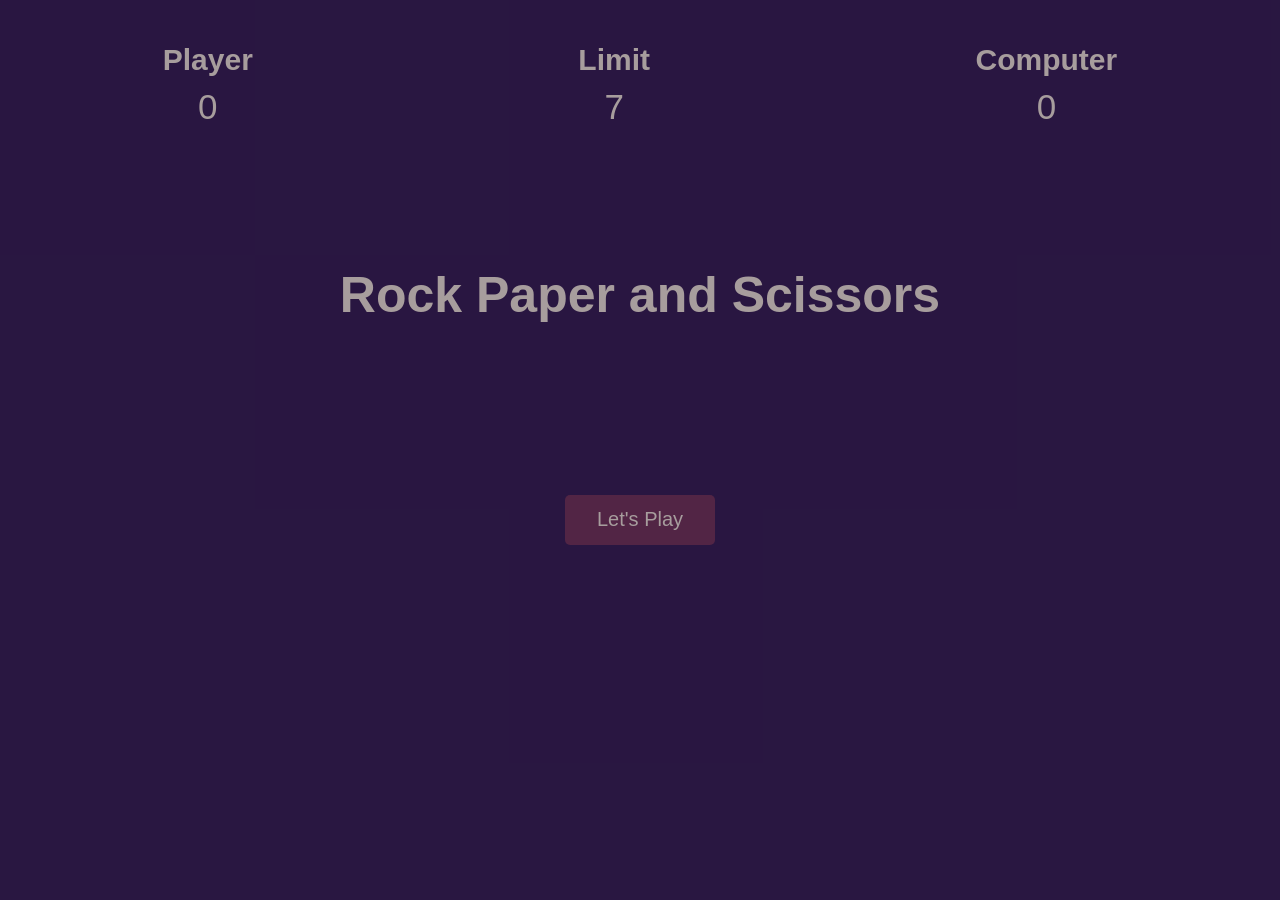
<file: index.html>
<!DOCTYPE html>
<html lang="en">
  <head>
    <meta charset="UTF-8" />
    <meta name="viewport" content="width=device-width, initial-scale = 1.0" />
    <meta http-equiv="X-UA-Compatible" content="ie=edge" />
    <link rel="stylesheet" href="./style.css" />
    <title>Rock paper and scissors</title>
  </head>
  <body>
    <section class="game">
      <div class="score">
        <div class="player-score">
          <h2>Player</h2>
          <p>0</p>
        </div>
        <div class="limit">
          <h2>Limit</h2>
          <p>7</p>
        </div>
        <div class="computer-score">
          <h2>Computer</h2>
          <p>0</p>
        </div>
      </div>

      <div class="introoutro">
        <div class="intro">
          <h1>Rock Paper and Scissors</h1>
          <button class="play-btn">Let's Play</button>
        </div>

        <div class="outro fadeOut">
          <h1>Rock Paper and Scissors</h1>
          <button class="play-btn">Let's Play</button>
        </div>
      </div>

      <div class="match fadeOut">
        <h2 class="winner">Choose an option</h2>
        <div class="hands">
          <img class="player-hand" src="./images/rock.png" alt="" />
          <img class="computer-hand" src="./images/rock.png" alt="" />
        </div>
        <div class="options">
          <button class="rock">rock</button>
          <button class="paper">paper</button>
          <button class="scissors">scissors</button>
        </div>
      </div>
      


    </section>

    <script src="app.js"></script>
  </body>
</html>
</file>
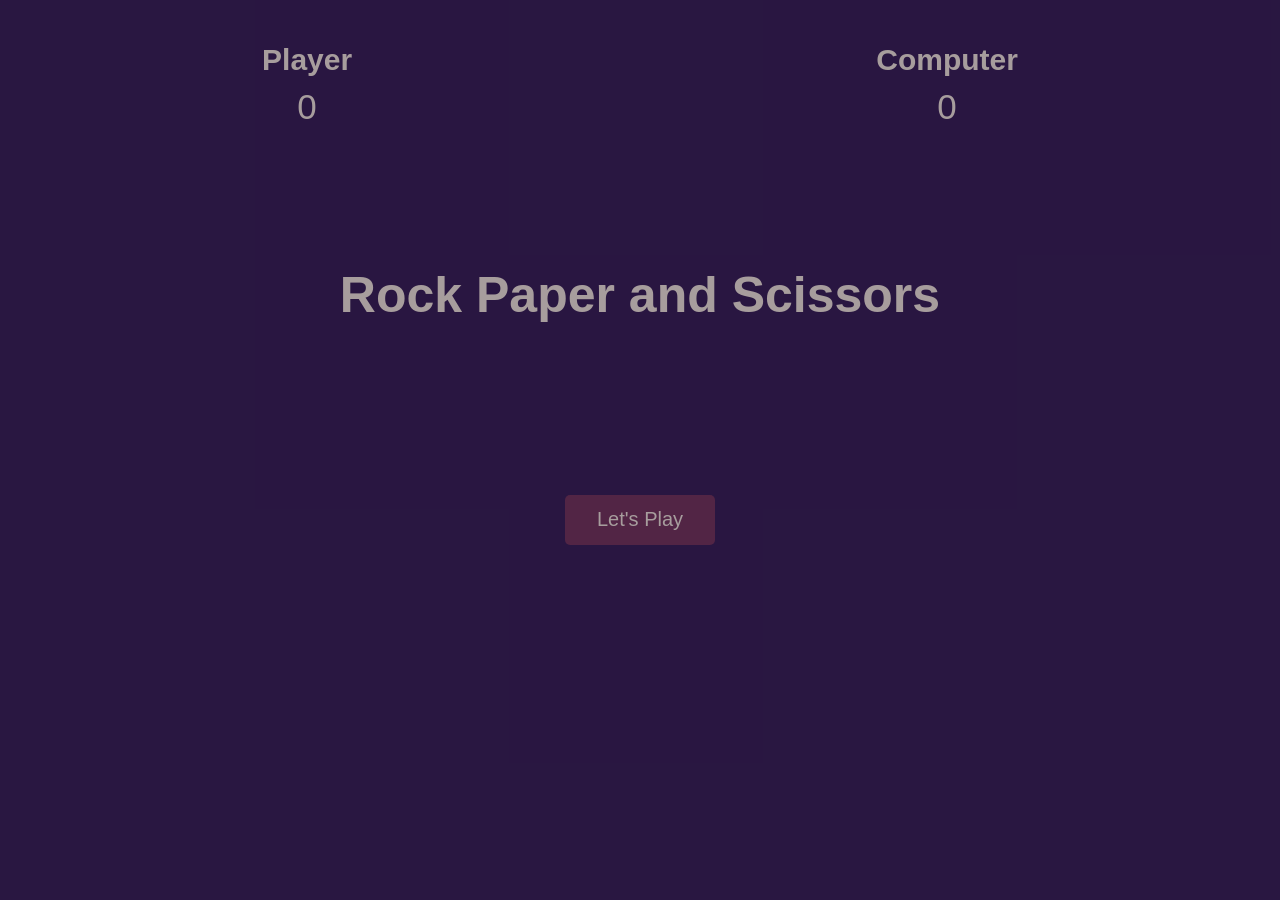
<file: COLAB_PROJECT_1.html>
<!DOCTYPE html>
<html lang="en">
  <head>
    <meta charset="UTF-8" />
    <meta name="viewport" content="width=device-width, initial-scale = 1.0" />
    <meta http-equiv="X-UA-Compatible" content="ie=edge" />
    <link rel="stylesheet" href="./style.css" />
    <title>Rock paper and scissors</title>
  </head>
  <body>
    <section class="game">
      <div class="score">
        <div class="player-score">
          <h2>Player</h2>
          <p>0</p>
        </div>

        <div class="computer-score">
          <h2>Computer</h2>
          <p>0</p>
        </div>
      </div>

      <div class="intro">
        <h1>Rock Paper and Scissors</h1>
        <button>Let's Play</button>
      </div>

      <div class="match fadeOut">
        <h2 class="winner">Choose an option</h2>
        <div class="hands">
          <img class="player-hand" src="./images/rock.png" alt="" />
          <img class="computer-hand" src="./images/rock.png" alt="" />
        </div>
        <div class="options">
          <button class="rock">rock</button>
          <button class="paepr">paper</button>
          <button class="scissors">scissors</button>
        </div>
      </div>
    </section>

    <script src="app.js"></script>
  </body>
</html>
</file>
<file: style.css>
*{
    margin: 0;
    padding: 0;
    box-sizing: border-box;
}

section{
    height: 100vh;
    background-color: rgba(22, 2, 48, 0.918);
    font-family: sans-serif;
}


.score{
    color: rgb(167, 157, 157);
    height: 20vh;
    display: flex;
    justify-content: space-around;
    align-items: center ;
}
.score h2{
    font-size: 30px;
}
.score p{
    text-align: center;
    padding: 10px;
    font-size: 35px;
}

.intro{
    color: rgb(167, 157, 157);
    height: 50vh;
    display: flex;
    flex-direction: column;
    align-items: center;
    justify-content: space-around;
    transition: opacity 0.5s ease;
}

.intro h1{
    font-size: 50px;
    
}
.intro button,
.match button {
    width: 150px;
    height: 50px;
    background: none;
    border: none;
    color: rgb(167, 157, 157);
    font-size: 20px;
    background: rgba(204, 80, 80, 0.247);
    border-radius: 5px;
    cursor: pointer;
    
    

}



.match {
    position: absolute;
    top: 50%;
    left: 50%;
    transform: translate(-50%, -50%);
    transition: opacity 0.5s ease 0.5s;
    width: 50%;
}



.winner{
    color:rgb(167, 157, 157);
    text-align: center;
    font-size: 50px;

}

.hands {
    display: flex;
    justify-content: space-between;
    align-items: stretch;
}

.options {
    display: flex;
    justify-content: center;
    align-items: stretch;
    width: 100%;
}

.options button:not(:last-child) {
    margin-right: 10px;
}

.player-hand{
    transform: rotateY(180deg);
}

div.fadeOut{
    opacity: 0;
    pointer-events: none;
}

div.fadeIn{
    opacity: 1;
    pointer-events: all;
}

@keyframes shakePlayer{
    0%{
        transform: rotateY(180deg) translateY(0px);
    }
    15%{
        transform: rotateY(180deg) translateY(-50px);
    }
    25%{
        transform: rotateY(180deg) translateY(0px);
    }
    35%{
        transform: rotateY(180deg) translateY(-50px);
    }
    50%{
        transform: rotateY(180deg) translateY(0px);
    }
    65%{
        transform: rotateY(180deg) translateY(-50px);
    }
    75%{
        transform: rotateY(180deg) translateY(-50px);
    }
    85%{
        transform: rotateY(180deg) translateY(0px);
    }
    
}

@keyframes shakeComputer{
    0%{
        transform: translateY(0px);
    }
    15%{
        transform: translateY(-50px);
    }
    25%{
        transform:  translateY(0px);
    }
    35%{
        transform: translateY(-50px);
    }
    50%{
        transform:  translateY(0px);
    }
    65%{
        transform: translateY(-50px);
    }
    75%{
        transform:  translateY(-50px);
    }
    85%{
        transform:  translateY(0px);
    }
    
}

.introoutro {
    position: relative;
}

.outro{
    color: rgb(167, 157, 157);
    height: 50vh;
    display: flex;
    flex-direction: column;
    align-items: center;
    justify-content: space-around;
    transition: opacity 0.5s ease;
    position: absolute;
    top: 0;
    left: 50%;
    transform: translateX(-50%);
}

.outro h1{
    font-size: 50px;
}

.outro button{
    width: 150px;
    height: 50px;
    background: none;
    border: none;
    color: rgb(167, 157, 157);
    font-size: 20px;
    background: rgba(204, 80, 80, 0.247);
    border-radius: 5px;
    cursor: pointer;
    
    
}

@media screen and (max-width:768px){
    .intro h1 {
        font-size: 24px;
    }
    .score h2 {
        font-size: 16px;
    }
    .score p {
        font-size: 15px;
    }
    .intro button, .match button {
        width: 115px;
        height: 39px;
        font-size: 15px;
    }
    .winner {
        font-size: 24px;
    }.player-hand {
        width: 150px;
        height: 140px;
    }
    .computer-hand {
        width: 150px;
        height: 140px;
    }
    .match {
        position: absolute;
        top: 150px;
        left: 0;
        transform: translate(0, 0);
        transition: opacity 0.5s ease 0.5s;
        width: 100%;
    }
    .outro h1 {
        font-size: 20px;
    }
    .outro button {
        width: 129px;
        height: 41px;
        font-size: 14px;
    }
    .intro button, .match button {
        width: 104px;
        height: 33px;
        font-size: 14px;
    }
    
    


}
</file>
